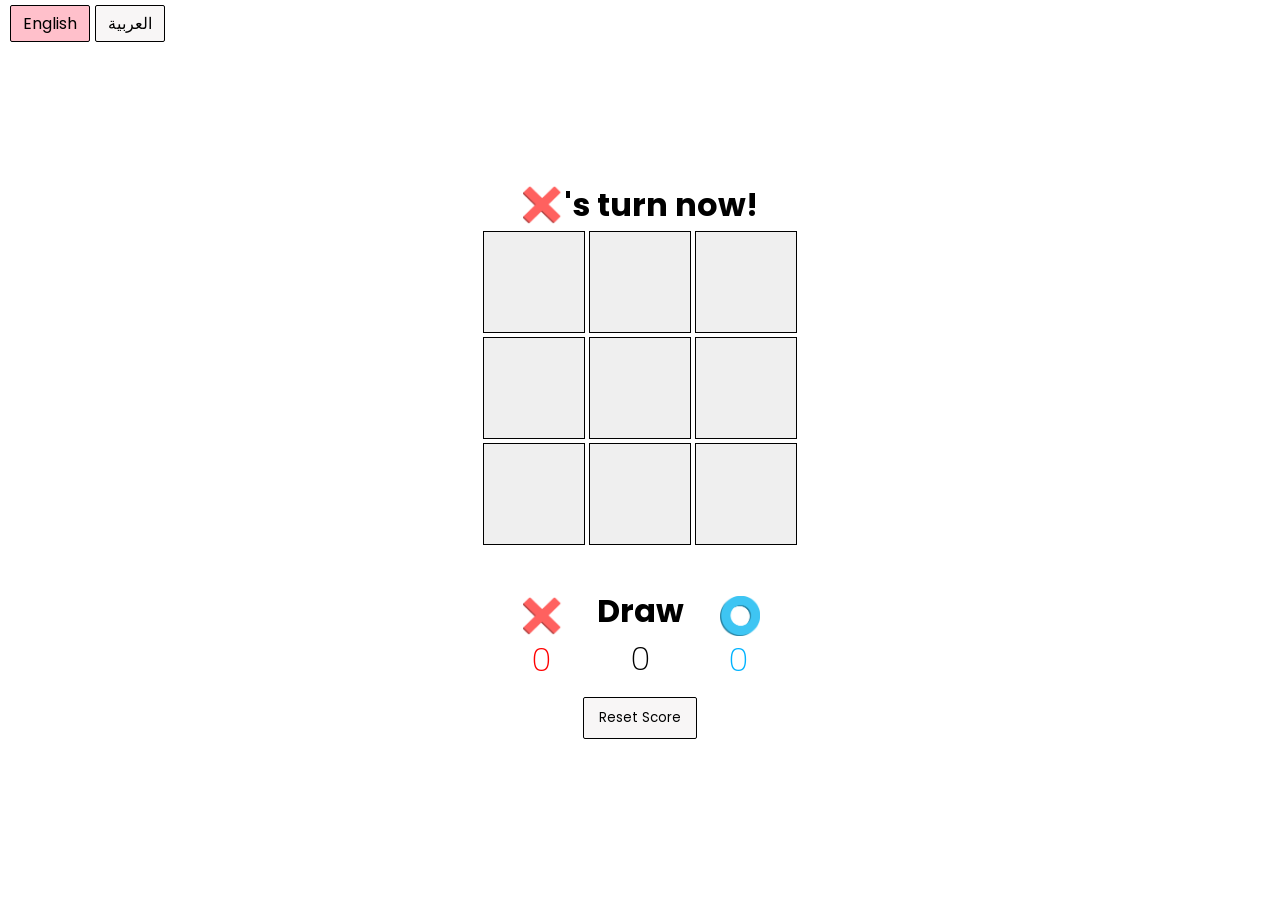
<file: index.html>
<!DOCTYPE html>
<html lang="en">

<head>
    <meta charset="UTF-8">
    <meta http-equiv="X-UA-Compatible" content="IE=edge">
    <meta name="viewport" content="width=device-width, initial-scale=1.0">
    <title>Tik-Tak-Toe Go! | English</title>
    <link rel="stylesheet" href="Tik-Tak-Toe Project English Version/style/style.css">
    <link rel="icon" href="images/icon.png">
</head>

<body>
    <h1 class="turn"><img src="images/X.png" alt="#">
        <p class="change-p">'s turn now!</p>
    </h1>
    <div class="main">
        <div class="line1">
            <button class="b11"></button>
            <button class="b12"></button>
            <button class="b13"></button>
        </div>
        <div class="line2">
            <button class="b21"></button>
            <button class="b22"></button>
            <button class="b23"></button>
        </div>
        <div class="line3">
            <button class="b31"></button>
            <button class="b32"></button>
            <button class="b33"></button>
        </div>
        <h2>
            <p class="Respawn"></p>&nbsp;<p class="win-p"></p>
        </h2>

        <div class="score">
            <h1 class="container">
                <img src="images/X.png" alt="#" class="X-img">
                <span class="X span">0</span>
            </h1>
            <h1 class="container">
                Draw <span class="Draw">0</span>
            </h1>
            <h1 class="container spancolorchange">
                <img src="images/O.png" alt="#" class="O-img">
                <span class="O">0</span>
            </h1>
        </div>

        <button class="replay buttoneffect">Reset Score</button>
    </div>
    <div class="languages">
        <a href="#" class="english buttoneffect">English</a>
        <a href="arabic.html" class="arabic buttoneffect">العربية</a>
    </div>


    <script src="Tik-Tak-Toe Project English Version/script/script.js"></script>
</body>

</html>
</file>
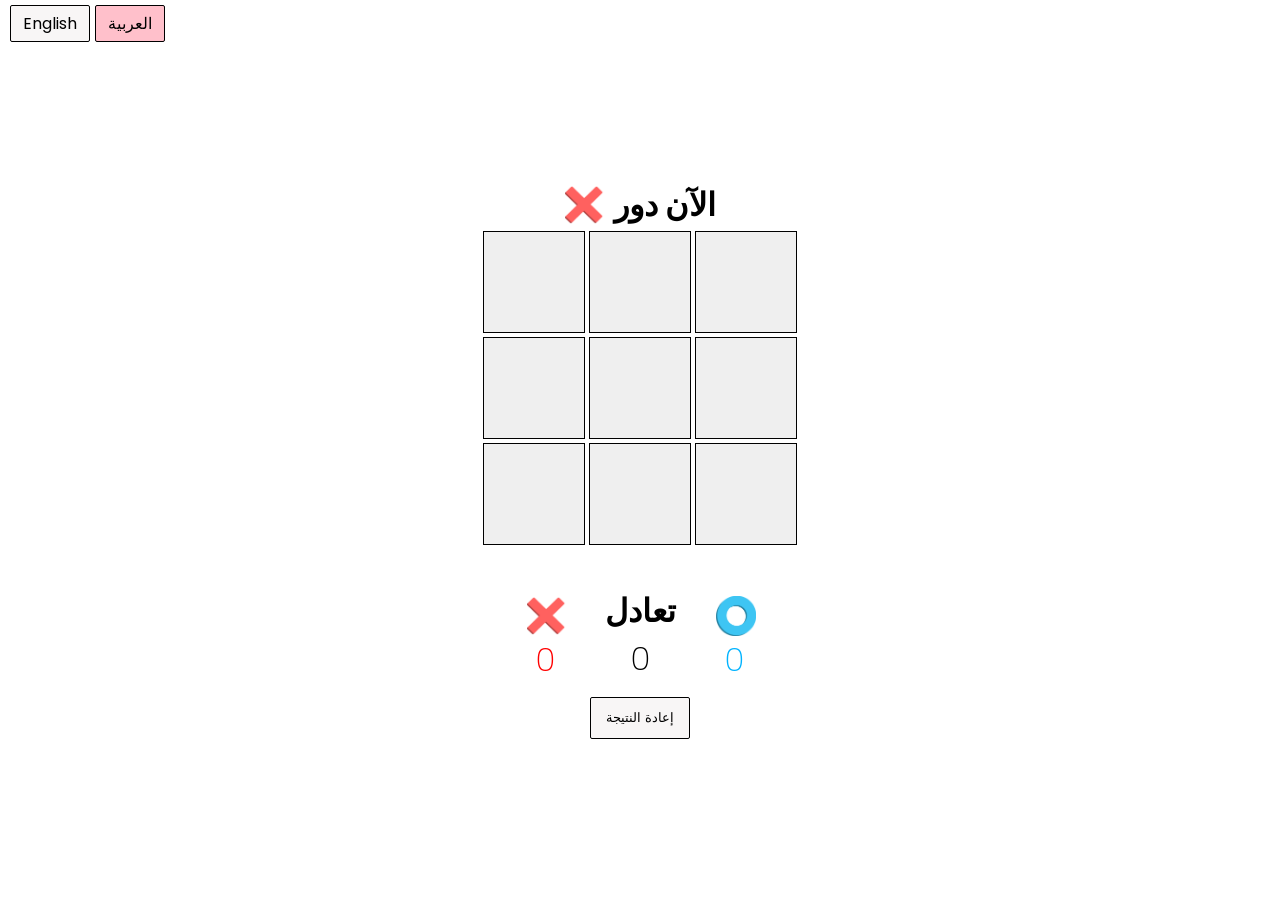
<file: arabic.html>
<!DOCTYPE html>
<html lang="en">

<head>
    <meta charset="UTF-8">
    <meta http-equiv="X-UA-Compatible" content="IE=edge">
    <meta name="viewport" content="width=device-width, initial-scale=1.0">
    <title>Tik-Tak-Toe Go! | العربية</title>
    <link rel="stylesheet" href="Tik-Tak-Toe Project Arabic Version/style/style.css">
    <link rel="icon" href="images/icon.png">
</head>

<body>
    <h1 class="turn"><img src="images/X.png" alt="#">&nbsp;
        <p class="change-p">الآن دور</p>
    </h1>
    <div class="main">
        <div class="line1">
            <button class="b11"></button>
            <button class="b12"></button>
            <button class="b13"></button>
        </div>
        <div class="line2">
            <button class="b21"></button>
            <button class="b22"></button>
            <button class="b23"></button>
        </div>
        <div class="line3">
            <button class="b31"></button>
            <button class="b32"></button>
            <button class="b33"></button>
        </div>
        <h2>
            <p class="win-p"></p>&nbsp;<p class="Respawn"></p>
        </h2>

        <div class="score">
            <h1 class="container">
                <img src="images/X.png" alt="#" class="X-img">
                <span class="X span">0</span>
            </h1>
            <h1 class="container">
                تعادل <span class="Draw">0</span>
            </h1>
            <h1 class="container spancolorchange">
                <img src="images/O.png" alt="#" class="O-img">
                <span class="O">0</span>
            </h1>
        </div>

        <button class="replay buttoneffect">إعادة النتيجة</button>
    </div>
    <div class="languages">
        <a href="index.html" class="english buttoneffect">English</a>
        <a href="#" class="arabic buttoneffect">العربية</a>
    </div>


    <script src="Tik-Tak-Toe Project Arabic Version/script/script.js"></script>
</body>

</html>
</file>
<file: Tik-Tak-Toe Project English Version/style/style.css>
@import url('https://fonts.googleapis.com/css2?family=Poppins&display=swap');


/*Following Style Is For The English Version*/


/*I Used Some Simple Margins And Paddings For Images To Edit It With The Appearance*/

* {
    margin: 0;
    padding: 0;
    box-sizing: border-box;
    font-family: 'Poppins', tahoma;
}

body {
    background-color: white;
    min-height: 100vh;
    display: flex;
    align-items: center;
    justify-content: center;
    flex-direction: column;
}

.main {
    display: flex;
    align-items: center;
    justify-content: center;
    flex-direction: column;
    transition: 0.8s;
}

.line1,
.line2,
.line3 {
    display: flex;
    align-items: center;
    justify-content: center;
}

.main>div>button {
    border: 1px solid black;
    padding: 50px;
    margin: 2px;
    color: black;
    font-size: 30px;
    cursor: pointer;
    transition: 0.7s;
    background-repeat: no-repeat;
    background-size: 70%;
}

.main>div>button:hover {
    box-shadow: black 0 0 10px 0;
}

.container {
    display: flex;
    flex-direction: column;
    align-items: center;
    justify-content: center;
}

h1>span {
    font-weight: 200;
}

.Draw {
    margin-bottom: 9px;
}

.X-img,
.O-img {
    margin: 0 0 0 3px;
}

.turn {
    display: flex;
    flex-direction: row;
    margin-top: 20px;
}

h2 {
    margin-top: 5px;
    font-weight: 200;
    display: flex;
    flex-direction: row;
}

img {
    height: 40px;
    width: 40px;
    margin-top: 4px;
    margin-right: 2px;
}

.score {
    display: flex;
    justify-content: space-evenly;
    width: calc(102px * 3);
}

.buttoneffect {
    margin-top: 5px;
    padding: 10px 15px;
    background-color: rgb(248, 246, 246);
    border: 1px solid black;
    border-radius: 2px;
    cursor: pointer;
    transition: 0.7s;
}

.replay:hover {
    box-shadow: black 0 0 10px 0;
}

.arabic:hover {
    box-shadow: black 0 0 10px 0;
}

.languages {
    display: flex;
    align-items: center;
    justify-content: center;
    position: absolute;
    top: 0;
    left: 5px;
}

.languages>a {
    padding: 5px 12px;
    margin-left: 5px;
    color: black;
    text-decoration: none;
}

.english {
    background-color: pink;
}

/*////////////////////////////////////////////////////////////////////////*/
/*for X*/
.span {
    color: red;
    transition: 0.7s;
}

.backgroundX {
    background-image: url(../../images/X.png);
    background-position: 60% center;
}

/*////////////////////////////////////////////////////////////////////////*/
/*for O*/
.spancolorchange {
    color: rgb(0, 179, 255);
    transition: 0.7s;
}

.backgroundO {
    background-image: url(../../images/O.png);
    background-position: 52% center;
}

.somemargin {
    /*some margin for O winning condition*/
    margin-right: 4px;
}

.buttonWinner {
    /*adding winning background for the winning condition*/
    background-color: rgb(98, 183, 98);
}

@media (max-width:700px) and (min-width: 100px) {
    .main>div>button:hover {
        box-shadow: none;
    }
}

@media (max-width:350px) {
    .main>div>button {
        padding: 35px;
        margin: 1px;
    }

    h1,
    h2 {
        font-size: 25px;
    }

    img {
        height: 25px;
        width: 25px;
        margin-top: 6.5px;
        margin-right: 3px;
    }

    .score {
        width: calc(72px * 3);
    }

    .replay {
        padding: 7px 12px;
        font-size: 12px;
    }
}
</file>
<file: Tik-Tak-Toe Project Arabic Version/style/style.css>
@import url('https://fonts.googleapis.com/css2?family=Poppins&display=swap');

/*Following Style Is For The Arabic Version*/

/*I Used Some Simple Margins And Paddings For Images To Edit It With The Appearance*/

* {
    margin: 0;
    padding: 0;
    box-sizing: border-box;
    font-family: 'Poppins', tahoma;
}

body {
    background-color: white;
    min-height: 100vh;
    display: flex;
    align-items: center;
    justify-content: center;
    flex-direction: column;
}

.main {
    display: flex;
    align-items: center;
    justify-content: center;
    flex-direction: column;
    transition: 0.8s;
}

.line1,
.line2,
.line3 {
    display: flex;
    align-items: center;
    justify-content: center;
}

.main>div>button {
    border: 1px solid black;
    padding: 50px;
    margin: 2px;
    color: black;
    font-size: 30px;
    cursor: pointer;
    transition: 0.7s;
    background-repeat: no-repeat;
    background-size: 70%;
}

.main>div>button:hover {
    box-shadow: black 0 0 10px 0;
}

.container {
    display: flex;
    flex-direction: column;
    align-items: center;
    justify-content: center;
}

h1>span {
    font-weight: 200;
}

.Draw {
    margin-bottom: 9px;
}

.X-img,
.O-img {
    margin: 0 0 0 3px;
}

.turn {
    display: flex;
    flex-direction: row;
    margin-top: 20px;
}

h2 {
    margin-top: 5px;
    font-weight: 200;
    display: flex;
    flex-direction: row;
}

img {
    height: 40px;
    width: 40px;
    margin-top: 4px;
    margin-right: 2px;
}

.score {
    display: flex;
    justify-content: space-evenly;
    width: calc(102px * 3);
}

.buttoneffect {
    margin-top: 5px;
    padding: 10px 15px;
    background-color: rgb(248, 246, 246);
    border: 1px solid black;
    border-radius: 2px;
    cursor: pointer;
    transition: 0.7s;
}

.replay:hover {
    box-shadow: black 0 0 10px 0;
}

.english:hover {
    box-shadow: black 0 0 10px 0;
}

.languages {
    display: flex;
    align-items: center;
    justify-content: center;
    position: absolute;
    top: 0;
    left: 5px;
}

.languages>a {
    padding: 5px 12px;
    margin-left: 5px;
    color: black;
    text-decoration: none;
}

.arabic {
    background-color: pink;
}

/*////////////////////////////////////////////////////////////////////////*/
/*for X*/
.span {
    color: red;
    transition: 0.7s;
}

.backgroundX {
    background-image: url(../../images/X.png);
    background-position: 60% center;
}

/*////////////////////////////////////////////////////////////////////////*/
/*for O*/
.spancolorchange {
    color: rgb(0, 179, 255);
    transition: 0.7s;
}

.backgroundO {
    background-image: url(../../images/O.png);
    background-position: 52% center;
}

.somemargin {
    /*some margin for O winning condition*/
    margin-right: 4px;
}

.buttonWinner {
    /*adding winning background for the winning condition*/
    background-color: rgb(98, 183, 98);
}

@media (max-width:700px) and (min-width: 100px) {
    .main>div>button:hover {
        box-shadow: none;
    }
}

@media (max-width:350px) {
    .main>div>button {
        padding: 35px;
        margin: 1px;
    }

    h1,
    h2 {
        font-size: 25px;
    }

    img {
        height: 25px;
        width: 25px;
        margin-top: 6.5px;
        margin-right: 3px;
    }

    .score {
        width: calc(72px * 3);
    }

    .replay {
        padding: 7px 12px;
        font-size: 12px;
    }
}
</file>
